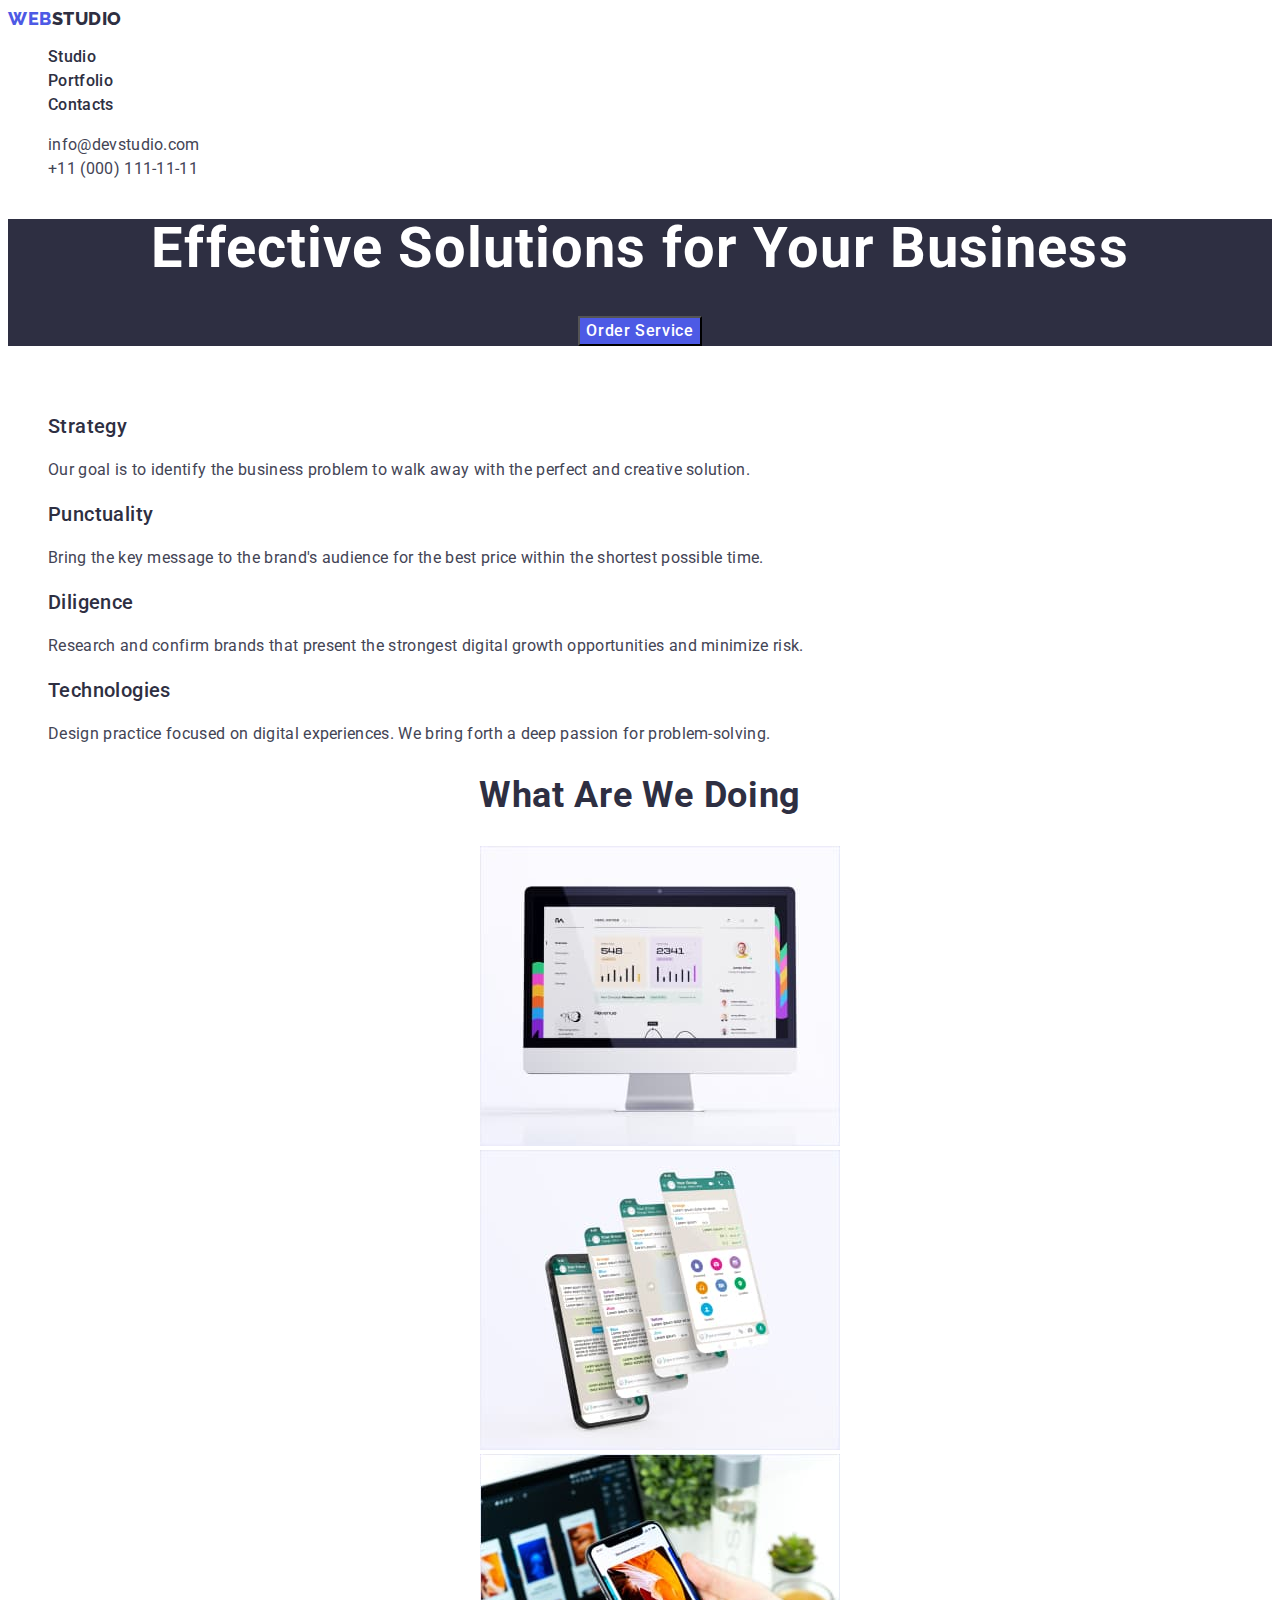
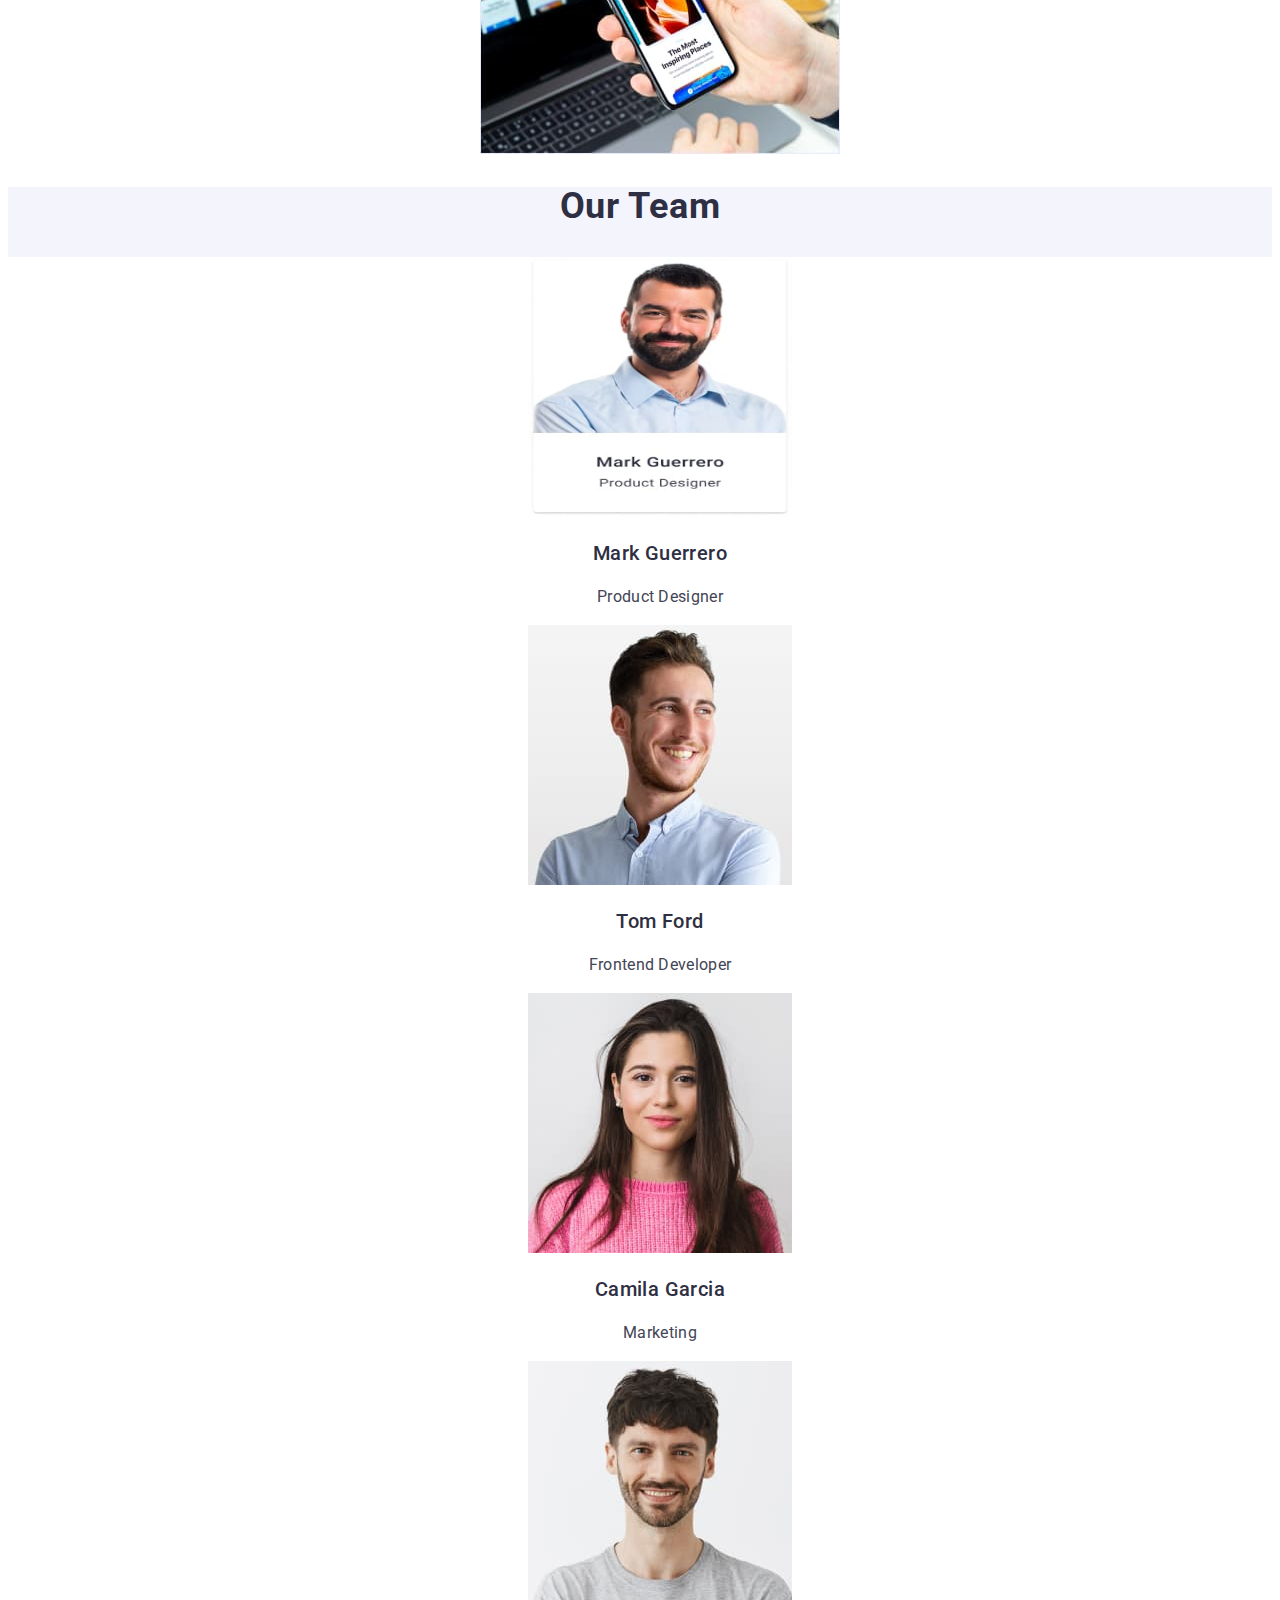
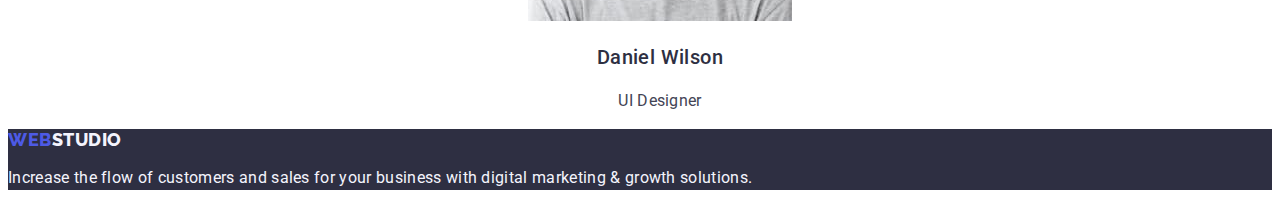
<file: index.html>
<!DOCTYPE html>
<html lang="en">
  <head>
    <meta charset="UTF-8" />
    <meta http-equiv="X-UA-Compatible" content="IE=edge" />
    <meta name="viewport" content="width=device-width, initial-scale=1.0" />
    <title>Studio</title>
    <link rel="preconnect" href="https://fonts.googleapis.com" />
    <link rel="preconnect" href="https://fonts.gstatic.com" crossorigin />
    <link
      href="https://fonts.googleapis.com/css2?family=Raleway:wght@800&family=Roboto:wght@400;500;700;900&display=swap"
      rel="stylesheet"
    />
    <link href="./css/styles.css" rel="stylesheet" />
  </head>
  <body class="body">
    <!-- HEADER -->
    <header class="header-main">
      <nav class="header-nav">
        <a class="logo link" href="./index.html"
          >Web<span class="logo-studio">Studio</span></a
        >
        <ul class="menu list">
          <li class="menu-item">
            <a class="menu-link link" href="./index.html">Studio</a>
          </li>
          <li class="menu-item">
            <a class="menu-link link" href="./portfolio.html">Portfolio</a>
          </li>
          <li class="menu-item">
            <a class="menu-link link" href="">Contacts</a>
          </li>
        </ul>
      </nav>
      <address class="header-adress">
        <ul class="menu-contacts list">
          <li class="menu-item-cotacts">
            <a class="menu-link-cotact link" href="mailto:info@devstudio.com"
              >info@devstudio.com</a
            >
          </li>
          <li class="menu-item-cotacts">
            <a class="menu-link-cotact link" href="tel:+110001111111"
              >+11 (000) 111-11-11</a
            >
          </li>
        </ul>
      </address>
    </header>
    <main>
      <!-- HERO -->
      <section class="hero">
        <h1 class="hero-text">Effective Solutions for Your Business</h1>
        <button class="hero-button" type="button">Order Service</button>
      </section>
      <!-- ABOUT US -->
      <section class="menu-works">
        <h2 class="not-visibli">About us</h2>
        <ul class="main-list list">
          <li>
            <h3 class="main-about">Strategy</h3>
            <p class="main-text">
              Our goal is to identify the business problem to walk away with the
              perfect and creative solution.
            </p>
          </li>
          <li>
            <h3 class="main-about">Punctuality</h3>
            <p class="main-text">
              Bring the key message to the brand's audience for the best price
              within the shortest possible time.
            </p>
          </li>
          <li>
            <h3 class="main-about">Diligence</h3>
            <p class="main-text">
              Research and confirm brands that present the strongest digital
              growth opportunities and minimize risk.
            </p>
          </li>
          <li>
            <h3 class="main-about">Technologies</h3>
            <p class="main-text">
              Design practice focused on digital experiences. We bring forth a
              deep passion for problem-solving.
            </p>
          </li>
        </ul>
      </section>
      <!-- What are we doing -->
      <section class="main-works">
        <h2 class="subtitle">What are we doing</h2>
        <ul class="list-works list">
          <li class="link-works">
            <img
              src="./images/coding.jpg"
              alt="computer"
              width="360"
              height="300"
            />
          </li>
          <li class="link-works">
            <img
              src="./images/testing.jpg"
              alt="telefone"
              width="360"
              height="300"
            />
          </li>
          <li class="link-works">
            <img
              src="./images/design.jpg"
              alt="laptop"
              width="360"
              height="300"
            />
          </li>
        </ul>
      </section>
      <!-- OUR TEAM -->
      <section class="menu-team">
        <h2 class="subtitle">Our Team</h2>
        <ul class="list-team list">
          <li class="link-team">
            <img
              src="./images/mark.jpg"
              alt="Mark Guerrero"
              width="264"
              height="260"
            />
            <h3 class="name-team">Mark Guerrero</h3>
            <p class="profession-team">Product Designer</p>
          </li>
          <li class="link-team">
            <img
              src="./images/tom.jpg"
              alt="Tom Ford"
              width="264"
              height="260"
            />
            <h3 class="name-team">Tom Ford</h3>
            <p class="profession-team">Frontend Developer</p>
          </li>
          <li class="link-team">
            <img
              src="./images/camila.jpg"
              alt="Camila Garcia"
              width="264"
              height="260"
            />
            <h3 class="name-team">Camila Garcia</h3>
            <p class="profession-team">Marketing</p>
          </li>
          <li class="link-team">
            <img
              src="./images/daniel.jpg"
              alt="Daniel Wilson"
              width="264"
              height="260"
            />
            <h3 class="name-team">Daniel Wilson</h3>
            <p class="profession-team">UI Designer</p>
          </li>
        </ul>
      </section>
    </main>
    <!-- FOOTER -->
    <footer class="footer">
      <a class="logo link" href="./index.html"
        >Web<span class="footer-logo-studio link">Studio</span></a
      >
      <p class="footer-text">
        Increase the flow of customers and sales for your business with digital
        marketing & growth solutions.
      </p>
    </footer>
  </body>
</html>
</file>
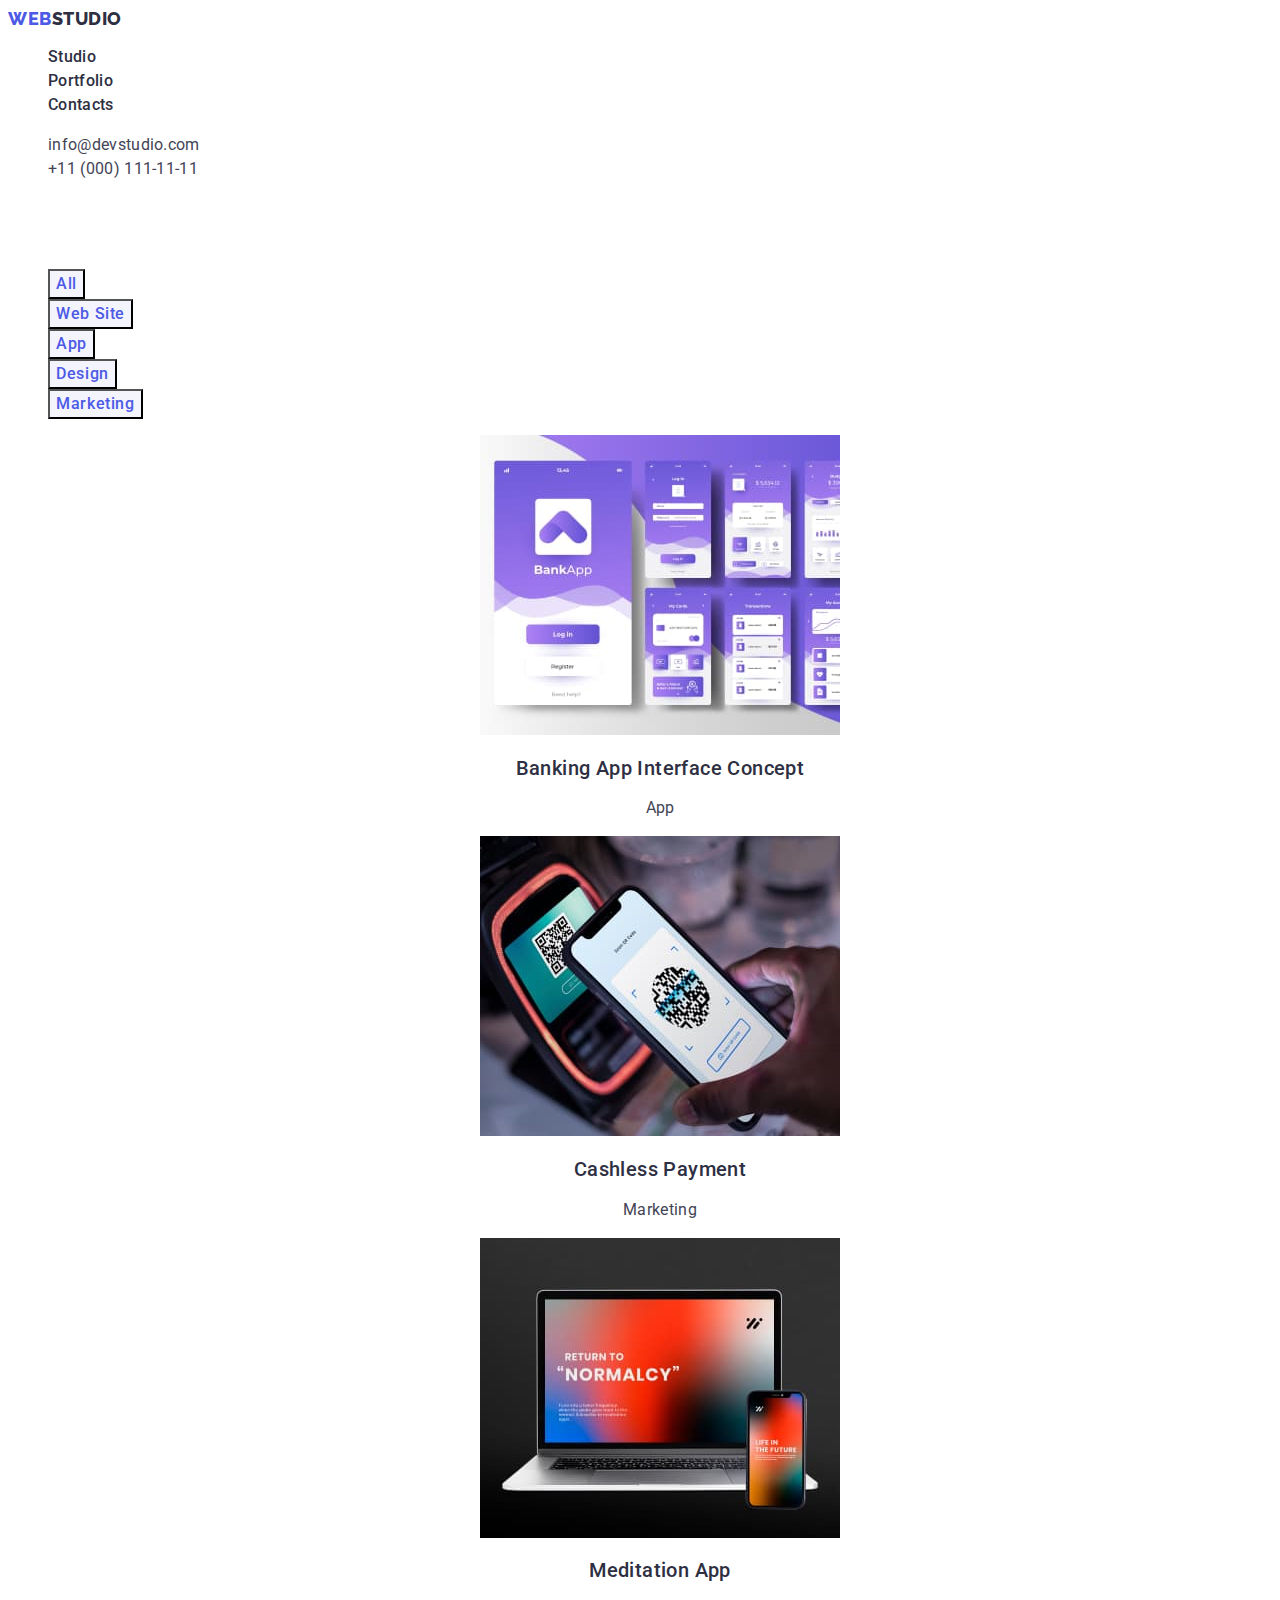
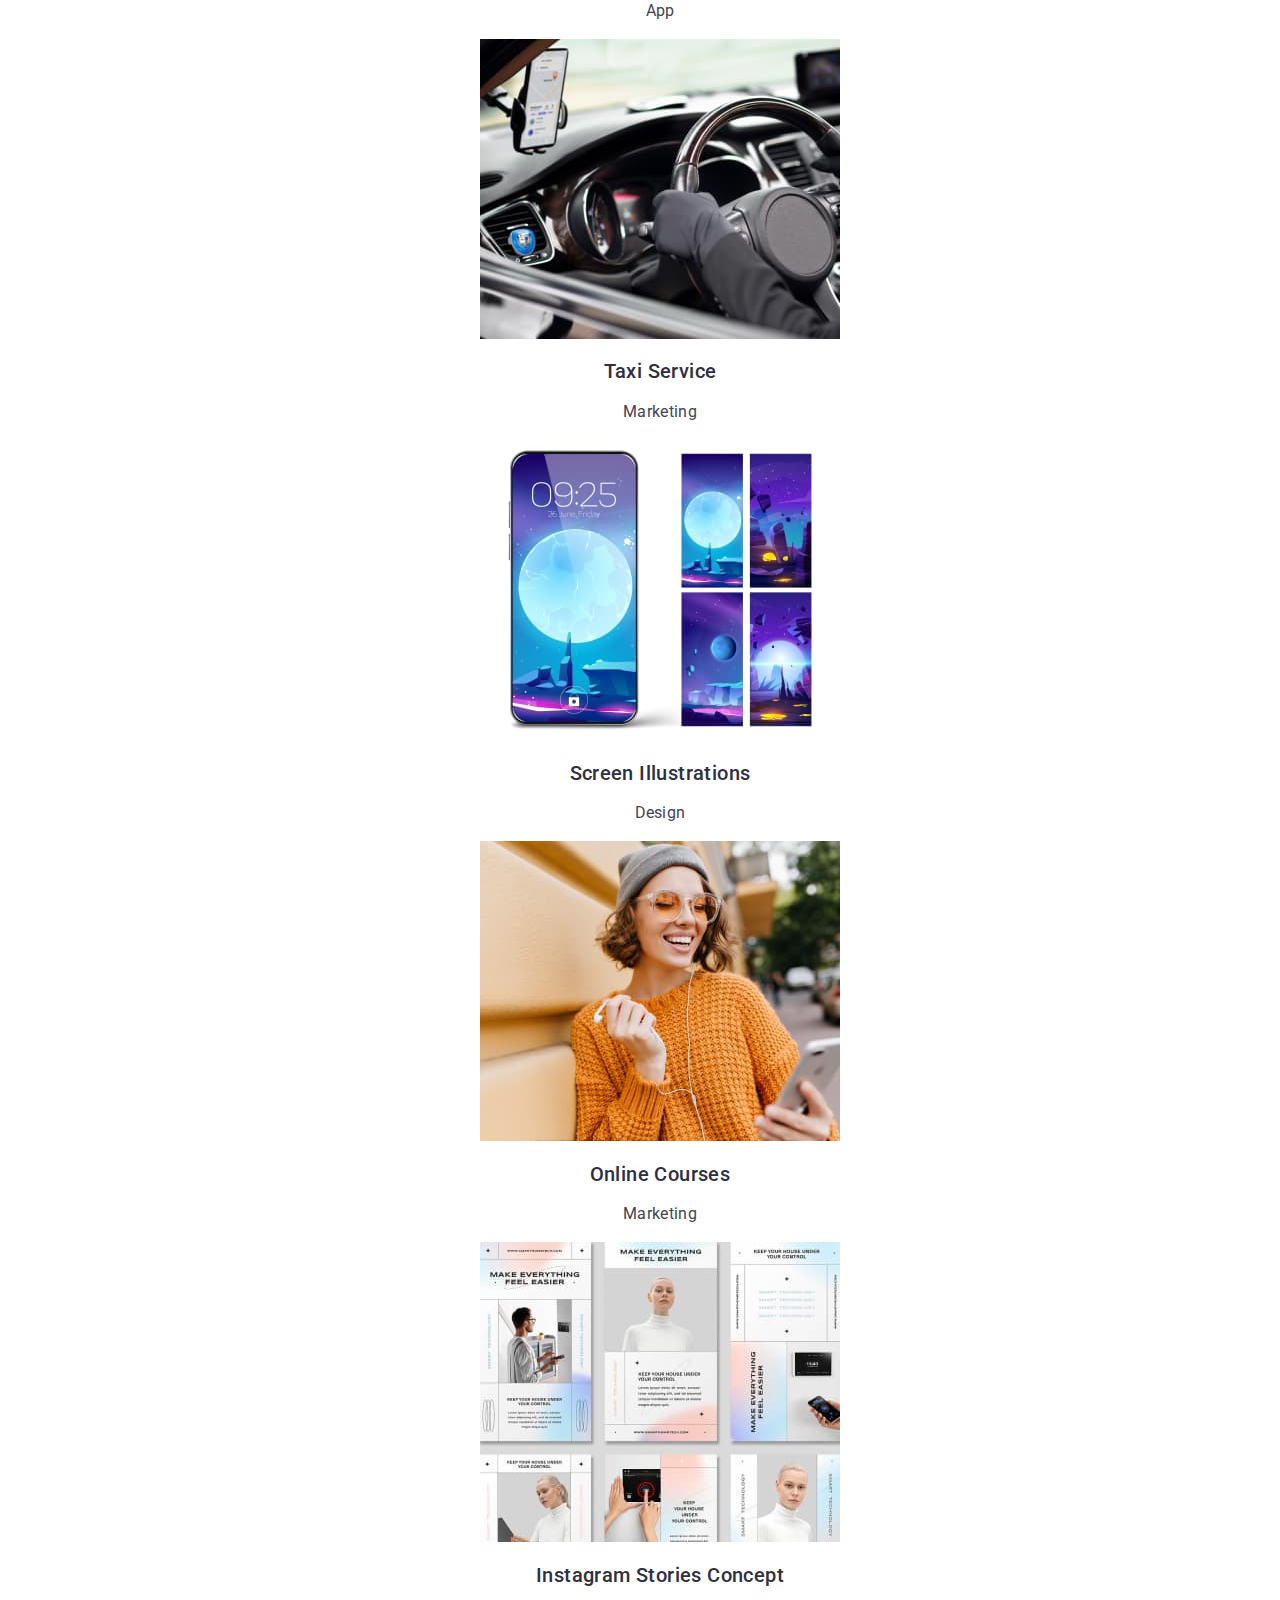
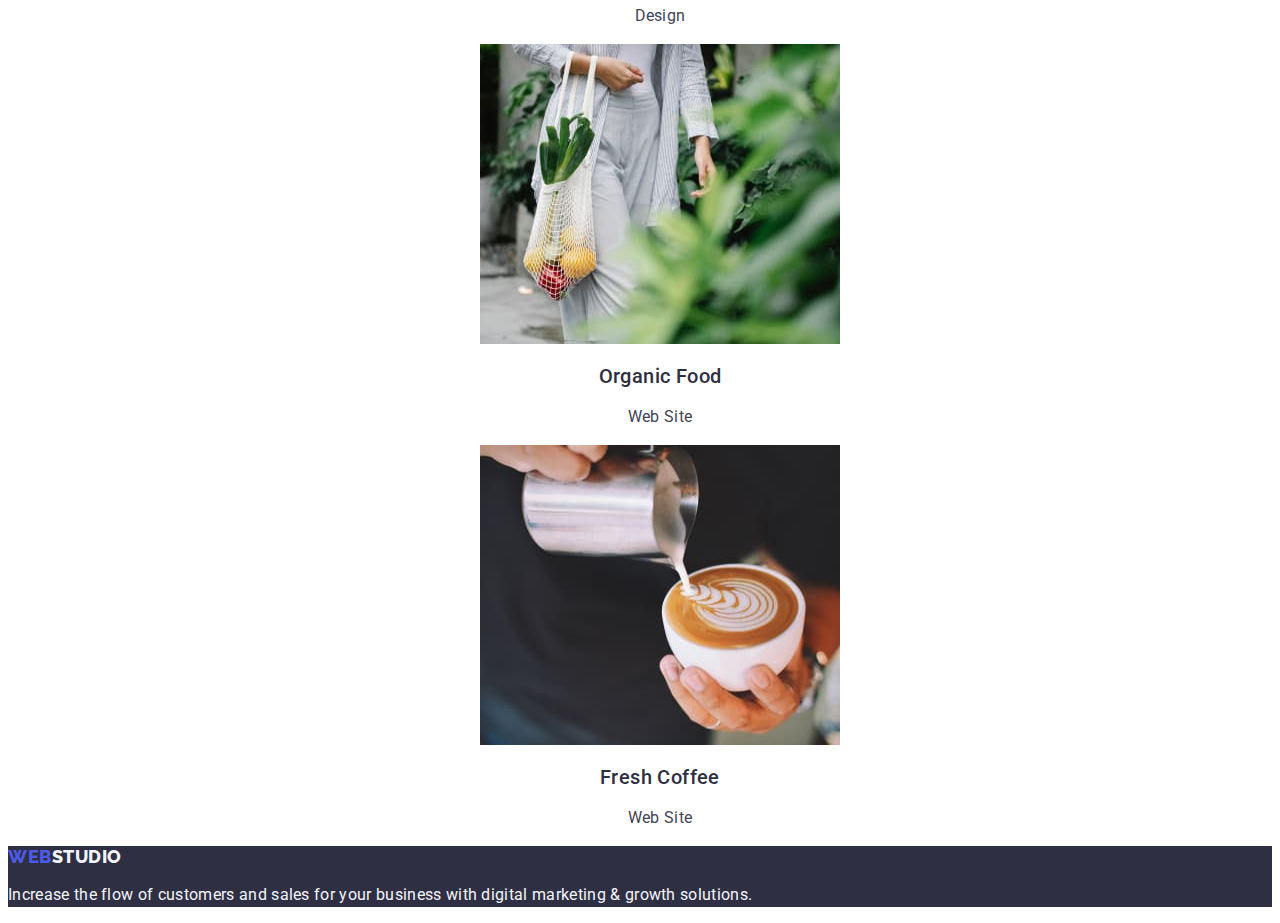
<file: portfolio.html>
<!DOCTYPE html>
<html lang="en">
  <head>
    <meta charset="UTF-8" />
    <meta http-equiv="X-UA-Compatible" content="IE=edge" />
    <meta name="viewport" content="width=device-width, initial-scale=1.0" />
    <title>Portfolio</title>
    <link rel="preconnect" href="https://fonts.googleapis.com" />
    <link rel="preconnect" href="https://fonts.gstatic.com" crossorigin />
    <link
      href="https://fonts.googleapis.com/css2?family=Raleway:wght@800&family=Roboto:wght@400;500;700;900&display=swap"
      rel="stylesheet"
    />
    <link href="./css/styles.css" rel="stylesheet" />
  </head>
  <body class="body">
    <!-- HEADER -->
    <header class="header-main">
      <nav class="header-nav">
        <a class="logo link" href="./portfolio.html"
          >Web<span class="logo-studio">Studio</span></a
        >
        <ul class="menu list">
          <li class="menu-item">
            <a class="menu-link link" href="./index.html">Studio</a>
          </li>
          <li class="menu-item">
            <a class="menu-link link" href="./portfolio.html">Portfolio</a>
          </li>
          <li class="menu-item">
            <a class="menu-link link" href="">Contacts</a>
          </li>
        </ul>
      </nav>
      <address class="header-adress">
        <ul class="menu-contacts list">
          <li class="menu-item-cotacts">
            <a class="menu-link-cotact link" href="mailto:info@devstudio.com"
              >info@devstudio.com</a
            >
          </li>
          <li class="menu-item-cotacts">
            <a class="menu-link-cotact link" href="tel:+110001111111"
              >+11 (000) 111-11-11</a
            >
          </li>
        </ul>
      </address>
    </header>
    <main>
      <!-- BUTTON PORTFOLIO -->
      <section class="portfolio">
        <h1 class="subtitle not-visibli">What are we doing</h1>
        <ul class="list-button list">
          <li><button class="portfolio-button" type="button">All</button></li>
          <li>
            <button class="portfolio-button" type="button">Web Site</button>
          </li>
          <li><button class="portfolio-button" type="button">App</button></li>
          <li>
            <button class="portfolio-button" type="button">Design</button>
          </li>
          <li>
            <button class="portfolio-button" type="button">Marketing</button>
          </li>
        </ul>
        <!-- LIST WORKS -->
        <ul class="list-works list">
          <li class="link-works">
            <a class="link" href="">
              <img
                src="./images/banking.jpg"
                alt="card1"
                width="360"
                height="300"
              />
              <h2 class="main-about">Banking App Interface Concept</h2>
              <p class="main-text">App</p></a
            >
          </li>
          <li class="link-works">
            <a class="link" href="link">
              <img
                src="./images/payment.jpg"
                alt="card2"
                width="360"
                height="300"
              />
              <h2 class="main-about">Cashless Payment</h2>
              <p class="main-text">Marketing</p></a
            >
          </li>
          <li class="link-works">
            <a class="link" href="link">
              <img
                src="./images/app.jpg"
                alt="card3"
                width="360"
                height="300"
              />
              <h2 class="main-about">Meditation App</h2>
              <p class="main-text">App</p></a
            >
          </li>
          <li class="link-works">
            <a class="link" href="link">
              <img
                src="./images/taxi.jpg"
                alt="card4"
                width="360"
                height="300"
              />
              <h2 class="main-about">Taxi Service</h2>
              <p class="main-text">Marketing</p></a
            >
          </li>
          <li class="link-works">
            <a class="link" href="link">
              <img
                src="./images/screen.jpg"
                alt="card5"
                width="360"
                height="300"
              />
              <h2 class="main-about">Screen Illustrations</h2>
              <p class="main-text">Design</p></a
            >
          </li>
          <li class="link-works">
            <a class="link" href="link">
              <img
                src="./images/courses.jpg"
                alt="card6"
                width="360"
                height="300"
              />
              <h2 class="main-about">Online Courses</h2>
              <p class="main-text">Marketing</p></a
            >
          </li>
          <li class="link-works">
            <a class="link" href="link">
              <img
                src="./images/instagram.jpg"
                alt="card7"
                width="360"
                height="300"
              />
              <h2 class="main-about">Instagram Stories Concept</h2>
              <p class="main-text">Design</p></a
            >
          </li>
          <li class="link-works">
            <a class="link" href="link">
              <img
                src="./images/food.jpg"
                alt="card8"
                width="360"
                height="300"
              />
              <h2 class="main-about">Organic Food</h2>
              <p class="main-text">Web Site</p></a
            >
          </li>
          <li class="link-works">
            <a class="link" href="link">
              <img
                src="./images/coffee.jpg"
                alt="card9"
                width="360"
                height="300"
              />
              <h2 class="main-about">Fresh Coffee</h2>
              <p class="main-text">Web Site</p></a
            >
          </li>
        </ul>
      </section>
    </main>
    <!-- FOOTER -->
    <footer class="footer">
      <a class="logo link" href="./portfolio.html"
        >Web<span class="footer-logo-studio link">Studio</span></a
      >
      <p class="footer-text">
        Increase the flow of customers and sales for your business with digital
        marketing & growth solutions.
      </p>
    </footer>
  </body>
</html>
</file>
<file: css/styles.css>
:root {
    --secondery-color: #404bbf;
    --header-color: #434455;
    --accent-color: #4d5ae5;
    --primary-font: "Roboto", sans-serif;
    --secondary-font: "Raleway", sans-serif;
    --background-origin: #f4f4fd;
    --primary-color: #ffffff;
    --portfolio-color: #2e2f42;
  }
  .body {
    font-family: var(--primary-font);
    color: var(--header-color);
    background-color: var(--primary-color);
  }
  .list {
    list-style: none;
  }
  .link {
    color: var(--portfolio-color);
    text-decoration: none;
  }
  /*HEADER*/
  .logo {
    font-family: var(--secondary-font);
    font-weight: 800;
    font-size: 18px;
    line-height: 1.17;
    letter-spacing: 0.03em;
    text-transform: uppercase;
    color: var(--accent-color);
  }
  .logo-studio {
    color: var(--portfolio-color);
  }
  .menu-link {
    font-family: var(--primary-font);
    font-weight: 500;
    font-size: 16px;
    line-height: 1.5;
    letter-spacing: 0.02em;
    color: var(--portfolio-color);
  }
  .menu-link:hover,
  .menu-link:focus {
    color: var(--secondery-color);
    text-decoration: underline;
  }
  .header-adress {
    font-style: normal;
  }
  .menu-link-cotact {
    font-family: var(--primary-font);
    font-weight: 400;
    font-size: 16px;
    line-height: 1.5;
    letter-spacing: 0.02em;
    color: var(--header-color);
  }
  .menu-link-cotact:hover,
  .menu-link-cotact:focus {
    color: var(--secondery-color);
    text-decoration: underline;
  }
  /* HERO */
  .hero {
    background: var(--portfolio-color);
    text-align: center;
  }
  .hero-text {
    font-size: 56px;
    line-height: 1.07;
    text-align: center;
    letter-spacing: 0.02em;
    color: var(--primary-color);
  }
  .hero-button {
    font-family: var(--primary-font);
    font-weight: 500;
    font-size: 16px;
    line-height: 1.5;
    align-items: center;
    cursor: pointer;
    letter-spacing: 0.04em;
    color: var(--primary-color);
    background-color: var(--accent-color);
  }
  .hero-button:hover,
  .hero-button:focus {
    color: var(--primary-color);
    background-color: var(--secondery-color);
  }
  /* ABOUT US LIST WORKS */
  .main-about {
    font-weight: 500;
    font-size: 20px;
    line-height: 1.2;
    letter-spacing: 0.02em;
    color: var(--portfolio-color);
  }
  .main-text {
    font-size: 16px;
    line-height: 1.5;
    letter-spacing: 0.02em;
    color: var(--header-color);
  }
  .link-team {
    background-color: var(--primary-color);
    text-align: center;
  }
  .list-team {
    background-color: var(--primary-color);
  }
  
  /* SUBTITLE */
  .subtitle {
    font-size: 36px;
    line-height: 1.11;
    letter-spacing: 0.02em;
    text-align: center;
    text-transform: capitalize;
    color: var(--portfolio-color);
  }
  .list-works {
    text-align: center;
  }
  .menu-team {
    background-color: var(--background-origin);
  }
  /* OUR TEAM */
  .name-team {
    font-weight: 500;
    font-size: 20px;
    line-height: 1.2;
    letter-spacing: 0.02em;
    text-align: center;
    color: var(--portfolio-color);
  }
  .profession-team {
    font-size: 16px;
    line-height: 1.5;
    letter-spacing: 0.02em;
    text-align: center;
    color: var(--header-color);
  }
  /* FOOTER */
  .footer {
    background-color: var(--portfolio-color);
  }
  .footer-text {
    font-size: 16px;
    line-height: 1.5;
    letter-spacing: 0.02em;
    color: var(--background-origin);
  }
  .footer-logo-studio {
    font-family: var(--secondary-font);
    font-weight: 800;
    font-size: 18px;
    line-height: 1.17;
    letter-spacing: 0.03em;
    text-transform: uppercase;
    color: var(--background-origin);
  }
  /* NOT-VISIBLI */
  .not-visibli {
    visibility: hidden;
  }
  /* <!-- BUTTON PORTFOLIO --> */
  .portfolio-button {
    font-family: var(--primary-font);
    font-style: normal;
    font-weight: 500;
    font-size: 16px;
    line-height: 1.5;
    letter-spacing: 0.04em;
    color: var(--accent-color);
    cursor: pointer;
    background-color: var(--background-origin);
  }
  .portfolio-button:hover,
  .portfolio-button:focus {
    color: var(--primary-color);
    background-color: var(--secondery-color);
  }
  /* <!-- LIST WORKS --> */
  .main-about {
    font-family: var(--primary-font);
    font-weight: 500;
    font-size: 20px;
    line-height: 1.2;
    letter-spacing: 0.02em;
    color: var(--portfolio-color);
  }
  /* <!-- LIST WORKS --> */
</file>
